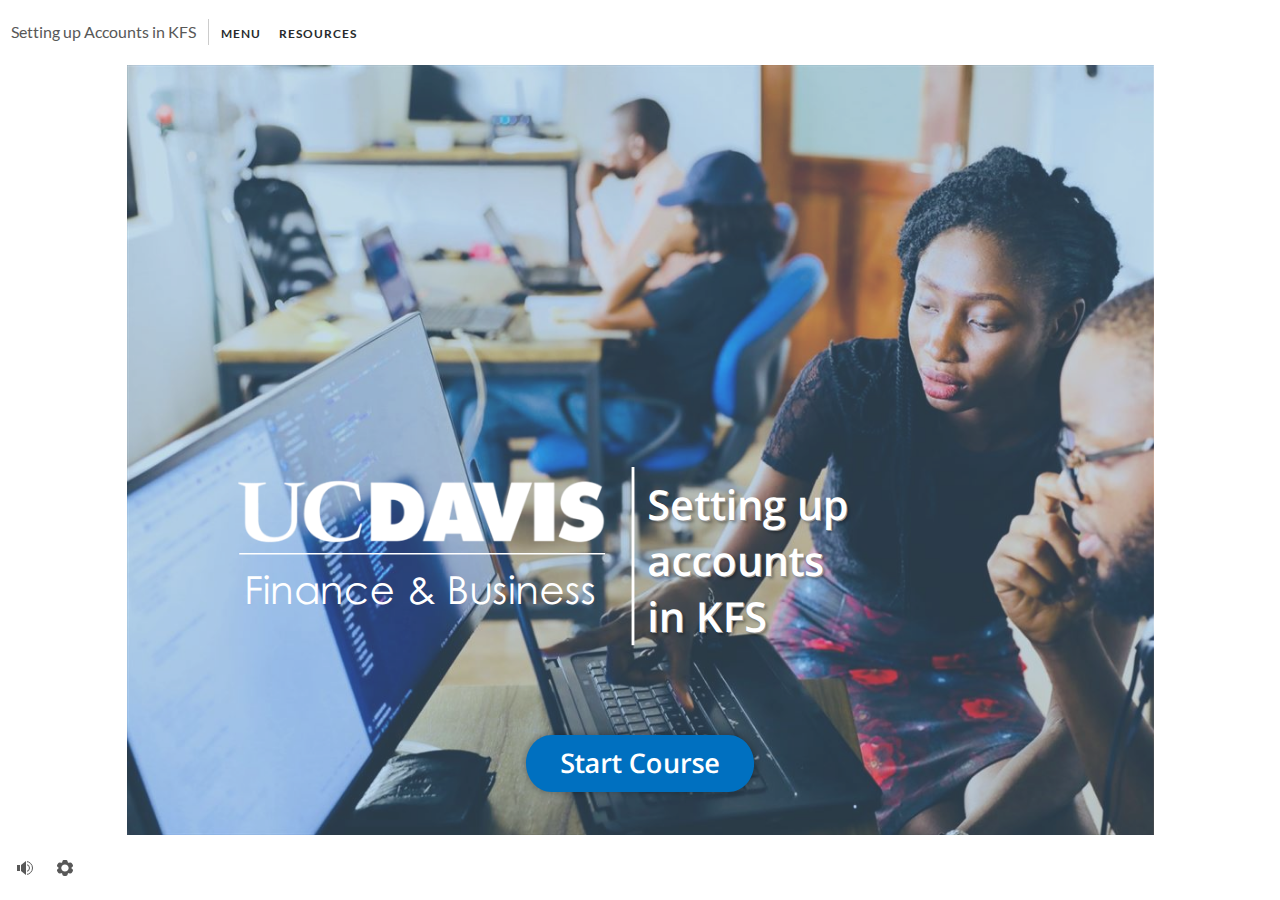
<file: index.html>
<!DOCTYPE html>
<html lang="en-US">
<head>
  <meta charset="utf-8">
  <!-- Created using Storyline 360 - http://www.articulate.com  -->
  <!-- version: 3.52.25247.0 -->
  <title>Setting up Accounts in KFS</title>
  <meta http-equiv="x-ua-compatible" content="IE=edge" />
  <meta name="viewport" content="width=device-width, initial-scale=1.0, user-scalable=no, shrink-to-fit=no, minimal-ui" />
  <meta name="apple-mobile-web-app-capable" content="yes" />
  <style>
    html, body { height: 100%; padding: 0; margin: 0 }
    #app { height: 100%; width: 100%; }
  </style>
  
  <script>window.THREE = { };</script>
</head>
<body style="background: #FFFFFF" class="cs-HTML theme-unified">
  <!-- 360 -->
  <script>!function(e){function n(e,i){return e.test(i)}function i(e){var i=e||navigator.userAgent,o=i.split("[FBAN");if(void 0!==o[1]&&(i=o[0]),this.apple={phone:n(t,i),ipod:n(d,i),tablet:!n(t,i)&&n(s,i),device:n(t,i)||n(d,i)||n(s,i)},this.amazon={phone:n(h,i),tablet:!n(h,i)&&n(a,i),device:n(h,i)||n(a,i)},this.android={phone:n(h,i)||n(b,i),tablet:!n(h,i)&&!n(b,i)&&(n(a,i)||n(r,i)),device:n(h,i)||n(a,i)||n(b,i)||n(r,i)},this.windows={phone:n(l,i),tablet:n(p,i),device:n(l,i)||n(p,i)},this.other={blackberry:n(f,i),blackberry10:n(u,i),opera:n(c,i),firefox:n(A,i),chrome:n(w,i),device:n(f,i)||n(u,i)||n(c,i)||n(A,i)||n(w,i)},this.seven_inch=n(v,i),this.any=this.apple.device||this.android.device||this.windows.device||this.other.device||this.seven_inch,this.phone=this.apple.phone||this.android.phone||this.windows.phone,this.tablet=this.apple.tablet||this.android.tablet||this.windows.tablet,"undefined"==typeof window)return this}function o(){var e=new i;return e.Class=i,e}var t=/iPhone/i,d=/iPod/i,s=/iPad/i,b=/(?=.*\bAndroid\b)(?=.*\bMobile\b)/i,r=/Android/i,h=/(?=.*\bAndroid\b)(?=.*\bSD4930UR\b)/i,a=/(?=.*\bAndroid\b)(?=.*\b(?:KFOT|KFTT|KFJWI|KFJWA|KFSOWI|KFTHWI|KFTHWA|KFAPWI|KFAPWA|KFARWI|KFASWI|KFSAWI|KFSAWA)\b)/i,l=/IEMobile/i,p=/(?=.*\bWindows\b)(?=.*\bARM\b)/i,f=/BlackBerry/i,u=/BB10/i,c=/Opera Mini/i,w=/(CriOS|Chrome)(?=.*\bMobile\b)/i,A=/(?=.*\bFirefox\b)(?=.*\bMobile\b)/i,v=new RegExp("(?:Nexus 7|BNTV250|Kindle Fire|Silk|GT-P1000)","i");"undefined"!=typeof module&&module.exports&&"undefined"==typeof window?module.exports=i:"undefined"!=typeof module&&module.exports&&"undefined"!=typeof window?module.exports=o():"function"==typeof define&&define.amd?define("isMobile",[],e.isMobile=o()):e.isMobile=o()}(this);
    window.isMobile.apple.tablet = window.isMobile.apple.tablet ||
      (navigator.platform === 'MacIntel' && navigator.maxTouchPoints > 1);
    window.isMobile.apple.device = window.isMobile.apple.device || window.isMobile.apple.tablet;
    window.isMobile.tablet = window.isMobile.tablet || window.isMobile.apple.tablet;
    window.isMobile.any = window.isMobile.any || window.isMobile.apple.tablet;
  </script>

  <div id="focus-sink" tabIndex="-1"></div>

  <div id="preso"></div>
  <script>
    window.DS = {};
    window.globals = {
      DATA_PATH_BASE: '',
      HAS_FRAME: true,
      HAS_SLIDE: true,

      lmsPresent: false,
      tinCanPresent: false,
      cmi5Present: false,
      aoSupport: false,
      scale: 'noscale',
      captureRc: false,
      browserSize: 'optimal',
      bgColor: '#FFFFFF',
      features: 'ModernPlayerRefresh,MultipleQuizTracking',
      themeName: 'unified',
      preloaderColor: '#8C8C8C',
      suppressAnalytics: false,
      productChannel: 'stable',
      publishSource: 'storyline',
      aid: 'auth0|58700eb8a6bf4c620df21edb',
      cid: '31ab3526-2f80-4c98-b951-dea8e1fa0813',
      playerVersion: '3.52.25247.0',
      maxIosVideoElements: 5,

      
      parseParams: function(qs) {
        if (window.globals.parsedParams != null) {
          return window.globals.parsedParams;
        }
        qs = (qs || window.location.search.substr(1)).split('+').join(' ');
        var params = {},
            tokens,
            re = /[?&]?([^=]+)=([^&]*)/g;

        while (tokens = re.exec(qs)) {
          params[decodeURIComponent(tokens[1]).trim()] =
            decodeURIComponent(tokens[2]).trim();
        }
        window.globals.parsedParams = params;
        return params;
      }

    };

    (function() {

      var classTypes = [ 'desktop', 'mobile', 'phone', 'tablet' ];

      var addDeviceClasses = function(prefix, testObj) {
        var curr, i;
        for (i = 0; i < classTypes.length; i++) {
          curr = classTypes[i];
          if (testObj[curr]) {
            document.body.classList.add(prefix + curr);
          }
        }
      };

      var params = window.globals.parseParams(),
          isDevicePreview = params.devicepreview === '1',
          isPhoneOverride = params.deviceType === 'phone' || (isDevicePreview && params.phone == '1'),
          isTabletOverride = (params.deviceType === 'tablet' || isDevicePreview) && !isPhoneOverride,
          isMobileOverride = isPhoneOverride || isTabletOverride;

      var deviceView = {
        desktop: !window.isMobile.any && !isMobileOverride,
        mobile: window.isMobile.any || isMobileOverride,
        phone: isPhoneOverride || (window.isMobile.phone && !isTabletOverride),
        tablet: isTabletOverride || window.isMobile.tablet
      };

      window.globals.deviceView = deviceView;
      window.isMobile.desktop = !window.isMobile.any;
      window.isMobile.mobile = window.isMobile.any;

      addDeviceClasses('view-', deviceView);

    })();
  </script>
  
  <script src='story_content/user.js' type=text/javascript></script>
  <div class="slide-loader"></div>

  <script type="text/javascript">
    var doc = document, loader = doc.body.querySelector('.slide-loader'); [ 1, 2, 3 ].forEach(function(n) { var d = doc.createElement('div'); d.style.backgroundColor = window.globals.preloaderColor; d.classList.add('mobile-loader-dot'); d.classList.add('dot' + n); loader.appendChild(d); });
  </script>

  <div class="mobile-load-title-overlay" style="display: none">
    <div class="mobile-load-title">Setting up Accounts in KFS</div>
  </div>

  <div class="mobile-chrome-warning"></div>

  <script>
    
    if (window.autoSpider && window.vInterfaceObject) {
      document.querySelector('.mobile-load-title-overlay').style.display = 'none';
    }
  </script>

  

  <link rel="stylesheet" href="html5/data/css/output.min.css" data-noprefix />
</body>
<script src="html5/lib/scripts/bootstrapper.min.js"></script>
</html>
</file>
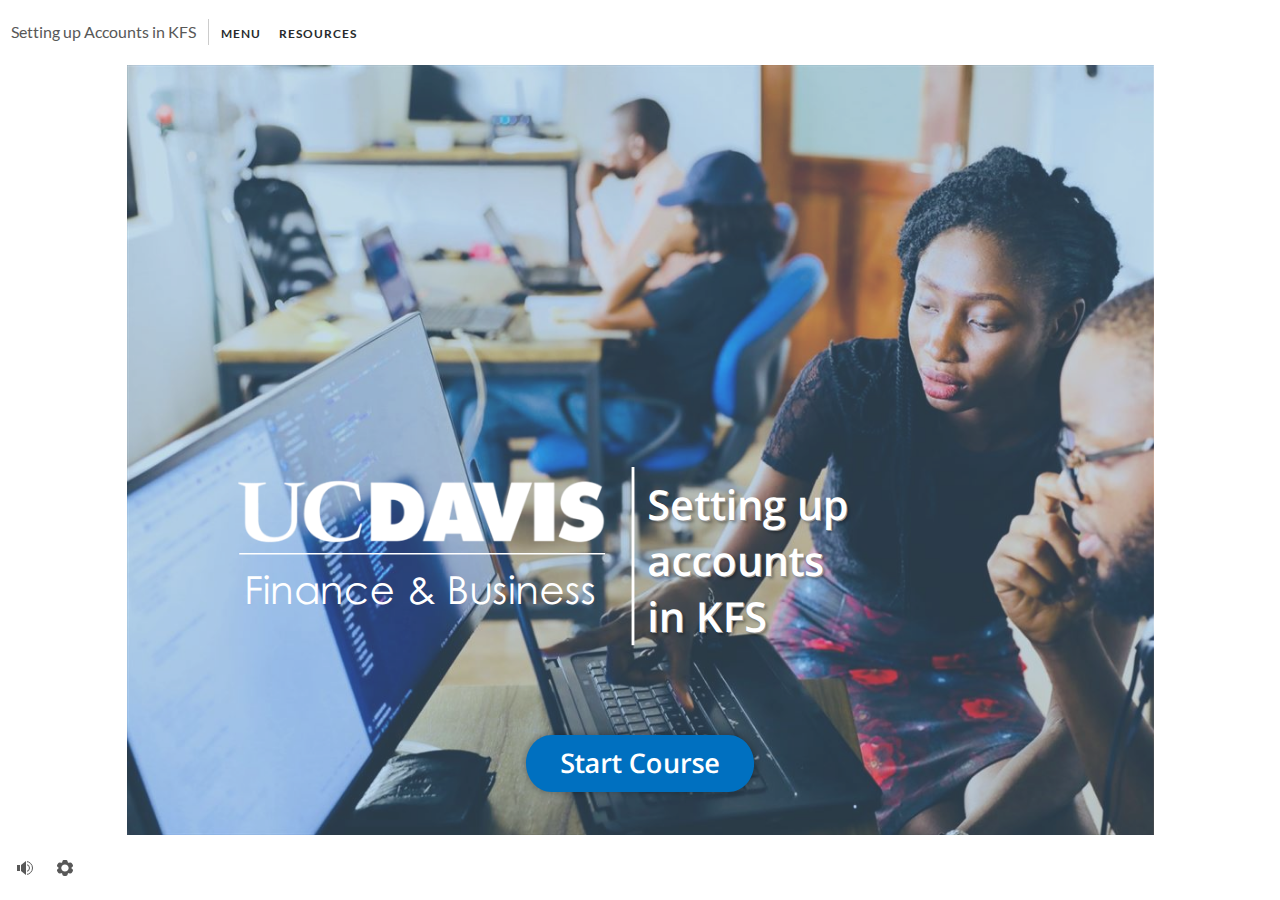
<file: story.html>
<!DOCTYPE html>
<html lang="en-US">
<head>
  <meta charset="utf-8">
  <!-- Created using Storyline 360 - http://www.articulate.com  -->
  <!-- version: 3.52.25247.0 -->
  <title>Setting up Accounts in KFS</title>
  <meta http-equiv="x-ua-compatible" content="IE=edge" />
  <meta name="viewport" content="width=device-width, initial-scale=1.0, user-scalable=no, shrink-to-fit=no, minimal-ui" />
  <meta name="apple-mobile-web-app-capable" content="yes" />
  <style>
    html, body { height: 100%; padding: 0; margin: 0 }
    #app { height: 100%; width: 100%; }
  </style>
  
  <script>window.THREE = { };</script>
</head>
<body style="background: #FFFFFF" class="cs-HTML theme-unified">
  <!-- 360 -->
  <script>!function(e){function n(e,i){return e.test(i)}function i(e){var i=e||navigator.userAgent,o=i.split("[FBAN");if(void 0!==o[1]&&(i=o[0]),this.apple={phone:n(t,i),ipod:n(d,i),tablet:!n(t,i)&&n(s,i),device:n(t,i)||n(d,i)||n(s,i)},this.amazon={phone:n(h,i),tablet:!n(h,i)&&n(a,i),device:n(h,i)||n(a,i)},this.android={phone:n(h,i)||n(b,i),tablet:!n(h,i)&&!n(b,i)&&(n(a,i)||n(r,i)),device:n(h,i)||n(a,i)||n(b,i)||n(r,i)},this.windows={phone:n(l,i),tablet:n(p,i),device:n(l,i)||n(p,i)},this.other={blackberry:n(f,i),blackberry10:n(u,i),opera:n(c,i),firefox:n(A,i),chrome:n(w,i),device:n(f,i)||n(u,i)||n(c,i)||n(A,i)||n(w,i)},this.seven_inch=n(v,i),this.any=this.apple.device||this.android.device||this.windows.device||this.other.device||this.seven_inch,this.phone=this.apple.phone||this.android.phone||this.windows.phone,this.tablet=this.apple.tablet||this.android.tablet||this.windows.tablet,"undefined"==typeof window)return this}function o(){var e=new i;return e.Class=i,e}var t=/iPhone/i,d=/iPod/i,s=/iPad/i,b=/(?=.*\bAndroid\b)(?=.*\bMobile\b)/i,r=/Android/i,h=/(?=.*\bAndroid\b)(?=.*\bSD4930UR\b)/i,a=/(?=.*\bAndroid\b)(?=.*\b(?:KFOT|KFTT|KFJWI|KFJWA|KFSOWI|KFTHWI|KFTHWA|KFAPWI|KFAPWA|KFARWI|KFASWI|KFSAWI|KFSAWA)\b)/i,l=/IEMobile/i,p=/(?=.*\bWindows\b)(?=.*\bARM\b)/i,f=/BlackBerry/i,u=/BB10/i,c=/Opera Mini/i,w=/(CriOS|Chrome)(?=.*\bMobile\b)/i,A=/(?=.*\bFirefox\b)(?=.*\bMobile\b)/i,v=new RegExp("(?:Nexus 7|BNTV250|Kindle Fire|Silk|GT-P1000)","i");"undefined"!=typeof module&&module.exports&&"undefined"==typeof window?module.exports=i:"undefined"!=typeof module&&module.exports&&"undefined"!=typeof window?module.exports=o():"function"==typeof define&&define.amd?define("isMobile",[],e.isMobile=o()):e.isMobile=o()}(this);
    window.isMobile.apple.tablet = window.isMobile.apple.tablet ||
      (navigator.platform === 'MacIntel' && navigator.maxTouchPoints > 1);
    window.isMobile.apple.device = window.isMobile.apple.device || window.isMobile.apple.tablet;
    window.isMobile.tablet = window.isMobile.tablet || window.isMobile.apple.tablet;
    window.isMobile.any = window.isMobile.any || window.isMobile.apple.tablet;
  </script>

  <div id="focus-sink" tabIndex="-1"></div>

  <div id="preso"></div>
  <script>
    window.DS = {};
    window.globals = {
      DATA_PATH_BASE: '',
      HAS_FRAME: true,
      HAS_SLIDE: true,

      lmsPresent: false,
      tinCanPresent: false,
      cmi5Present: false,
      aoSupport: false,
      scale: 'noscale',
      captureRc: false,
      browserSize: 'optimal',
      bgColor: '#FFFFFF',
      features: 'ModernPlayerRefresh,MultipleQuizTracking',
      themeName: 'unified',
      preloaderColor: '#8C8C8C',
      suppressAnalytics: false,
      productChannel: 'stable',
      publishSource: 'storyline',
      aid: 'auth0|58700eb8a6bf4c620df21edb',
      cid: '3c4e7a67-e65b-40eb-ad8d-fd3ea499502f',
      playerVersion: '3.52.25247.0',
      maxIosVideoElements: 5,

      
      parseParams: function(qs) {
        if (window.globals.parsedParams != null) {
          return window.globals.parsedParams;
        }
        qs = (qs || window.location.search.substr(1)).split('+').join(' ');
        var params = {},
            tokens,
            re = /[?&]?([^=]+)=([^&]*)/g;

        while (tokens = re.exec(qs)) {
          params[decodeURIComponent(tokens[1]).trim()] =
            decodeURIComponent(tokens[2]).trim();
        }
        window.globals.parsedParams = params;
        return params;
      }

    };

    (function() {

      var classTypes = [ 'desktop', 'mobile', 'phone', 'tablet' ];

      var addDeviceClasses = function(prefix, testObj) {
        var curr, i;
        for (i = 0; i < classTypes.length; i++) {
          curr = classTypes[i];
          if (testObj[curr]) {
            document.body.classList.add(prefix + curr);
          }
        }
      };

      var params = window.globals.parseParams(),
          isDevicePreview = params.devicepreview === '1',
          isPhoneOverride = params.deviceType === 'phone' || (isDevicePreview && params.phone == '1'),
          isTabletOverride = (params.deviceType === 'tablet' || isDevicePreview) && !isPhoneOverride,
          isMobileOverride = isPhoneOverride || isTabletOverride;

      var deviceView = {
        desktop: !window.isMobile.any && !isMobileOverride,
        mobile: window.isMobile.any || isMobileOverride,
        phone: isPhoneOverride || (window.isMobile.phone && !isTabletOverride),
        tablet: isTabletOverride || window.isMobile.tablet
      };

      window.globals.deviceView = deviceView;
      window.isMobile.desktop = !window.isMobile.any;
      window.isMobile.mobile = window.isMobile.any;

      addDeviceClasses('view-', deviceView);

    })();
  </script>
  
  <script src='story_content/user.js' type=text/javascript></script>
  <div class="slide-loader"></div>

  <script type="text/javascript">
    var doc = document, loader = doc.body.querySelector('.slide-loader'); [ 1, 2, 3 ].forEach(function(n) { var d = doc.createElement('div'); d.style.backgroundColor = window.globals.preloaderColor; d.classList.add('mobile-loader-dot'); d.classList.add('dot' + n); loader.appendChild(d); });
  </script>

  <div class="mobile-load-title-overlay" style="display: none">
    <div class="mobile-load-title">Setting up Accounts in KFS</div>
  </div>

  <div class="mobile-chrome-warning"></div>

  <script>
    
    if (window.autoSpider && window.vInterfaceObject) {
      document.querySelector('.mobile-load-title-overlay').style.display = 'none';
    }
  </script>

  

  <link rel="stylesheet" href="html5/data/css/output.min.css" data-noprefix />
</body>
<script src="html5/lib/scripts/bootstrapper.min.js"></script>
</html>
</file>
